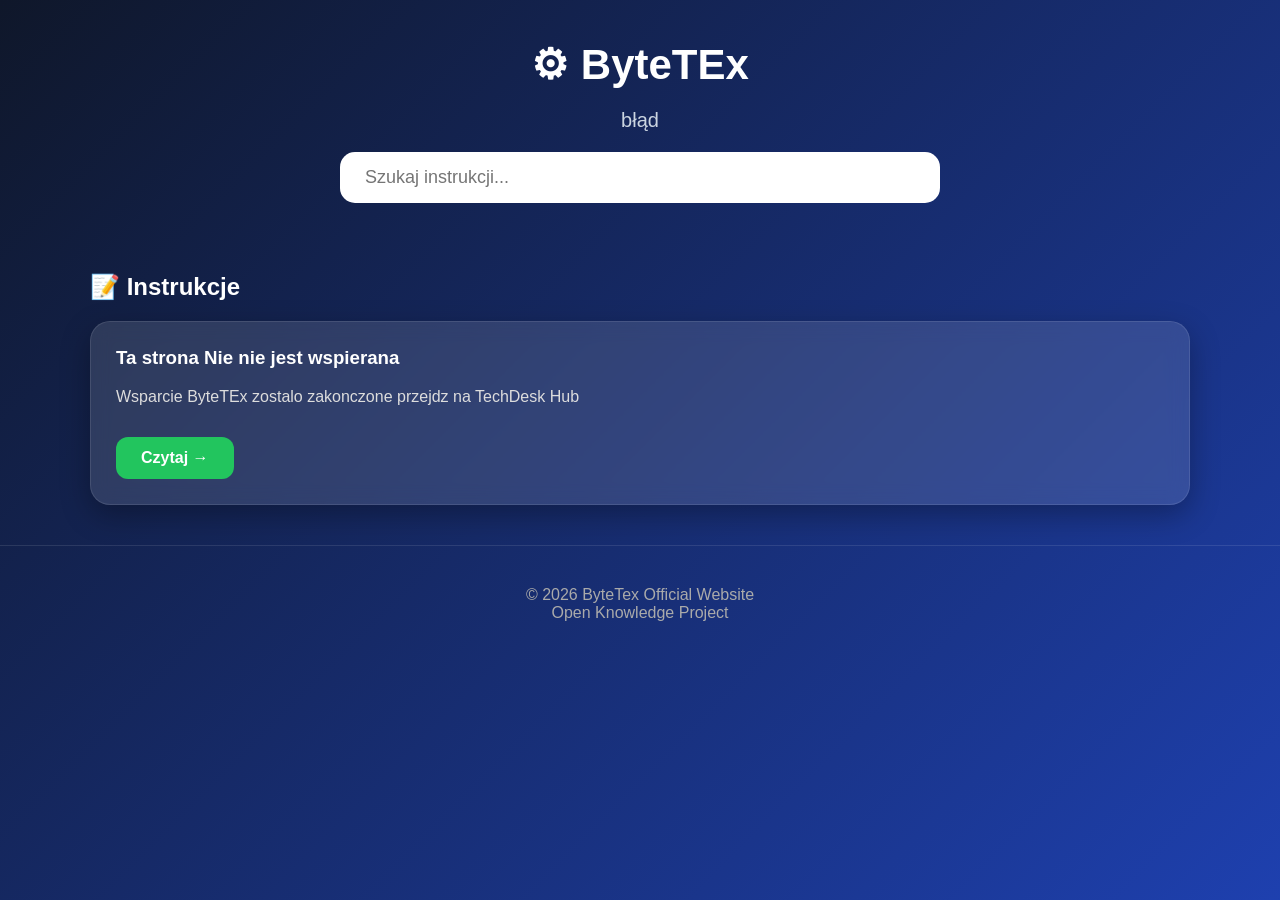
<file: index.html>
<!DOCTYPE html>
<html lang="pl">
<head>

<meta charset="UTF-8">
<meta name="viewport" content="width=device-width, initial-scale=1.0">
<meta name="description" content="© 2026 ByteTex Official Website">
<title>ByteTex | Official Tech Knowledge Platform</title>

<meta name="description" content="ByteTEx - Wsparcie dla tej witryny zakaczkne .">

<link rel="stylesheet" href="style.css">

</head>

<body>

<header>

<div class="logo">
⚙ ByteTEx
</div>

<p>
błąd
</p>

<input 
id="search"
type="text"
placeholder=" Szukaj instrukcji..."
>

</header>


<main>





<h2>📝 Instrukcje</h2>

<section id="manuals"></section>

</section>


</main>



<footer>

© 2026 ByteTex Official Website  
<br>
Open Knowledge Project

</footer>



<script src="script.js"></script>

</body>
</html>
</file>
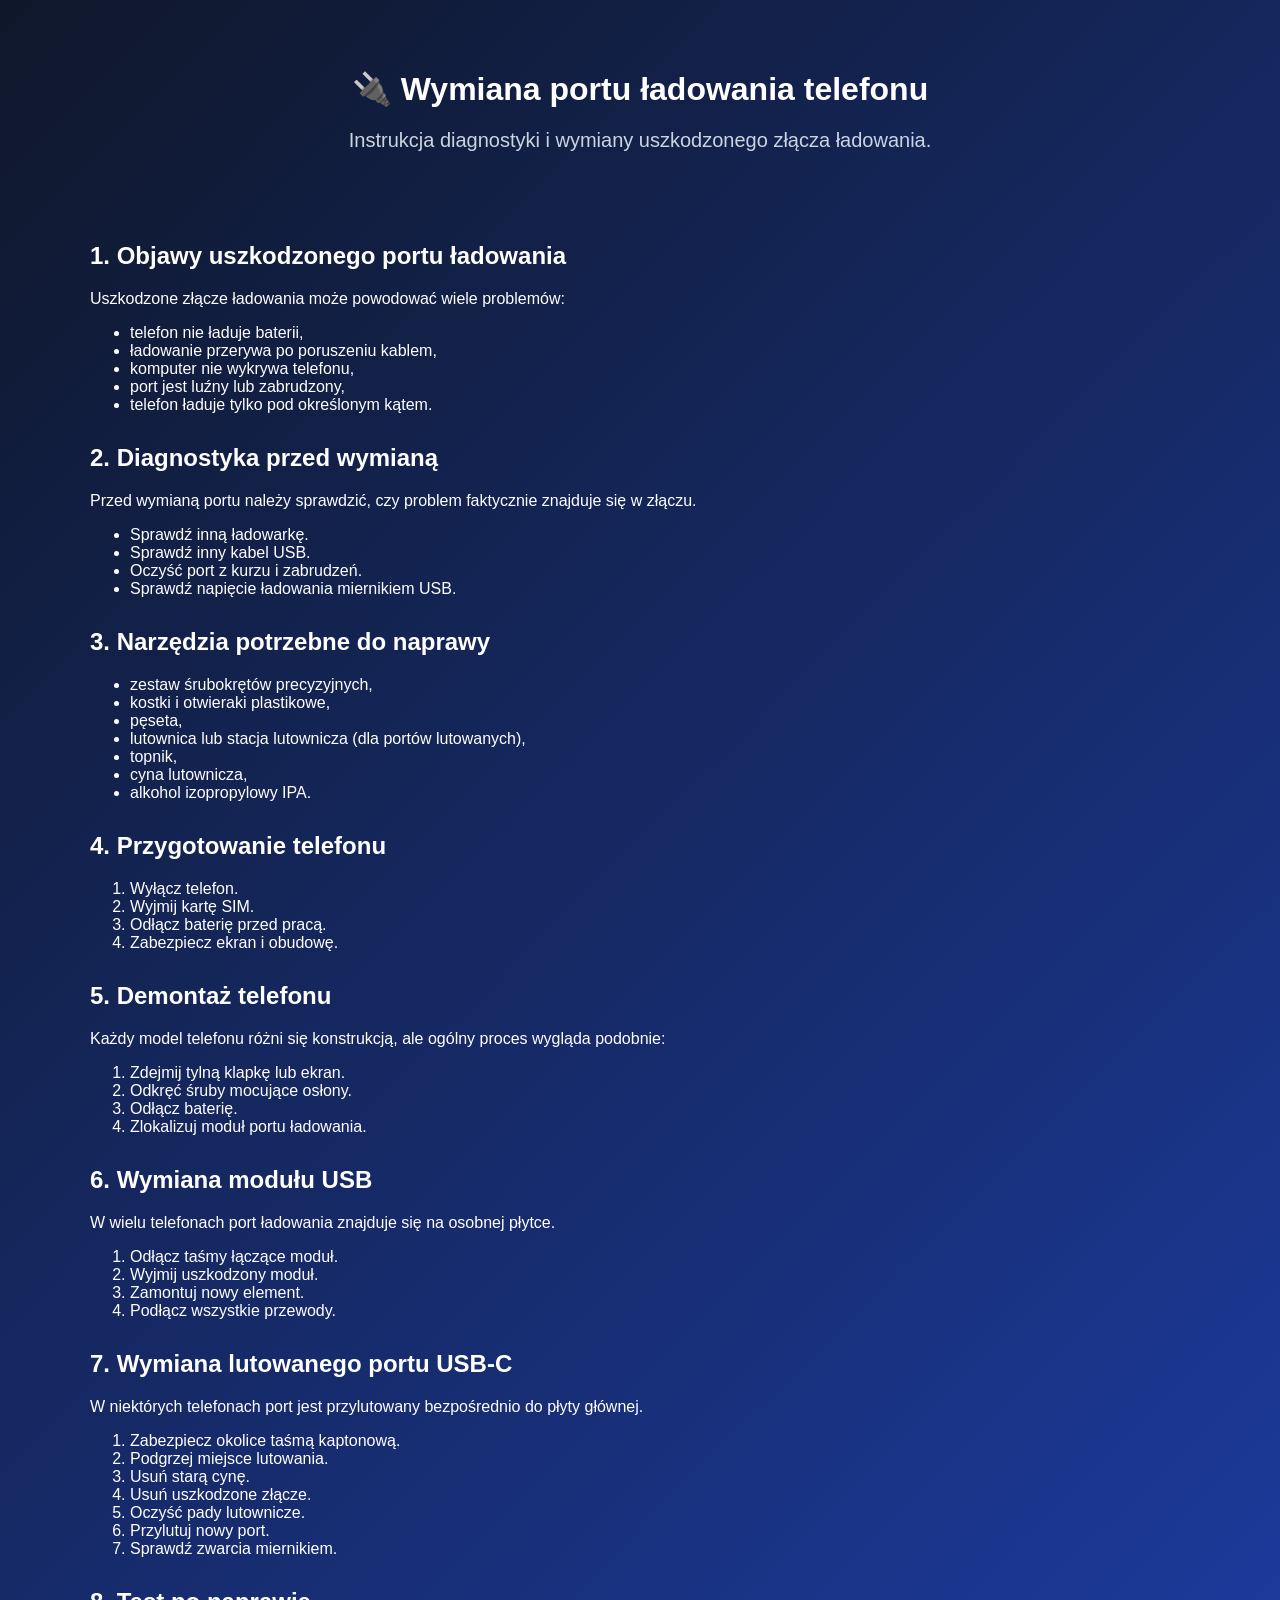
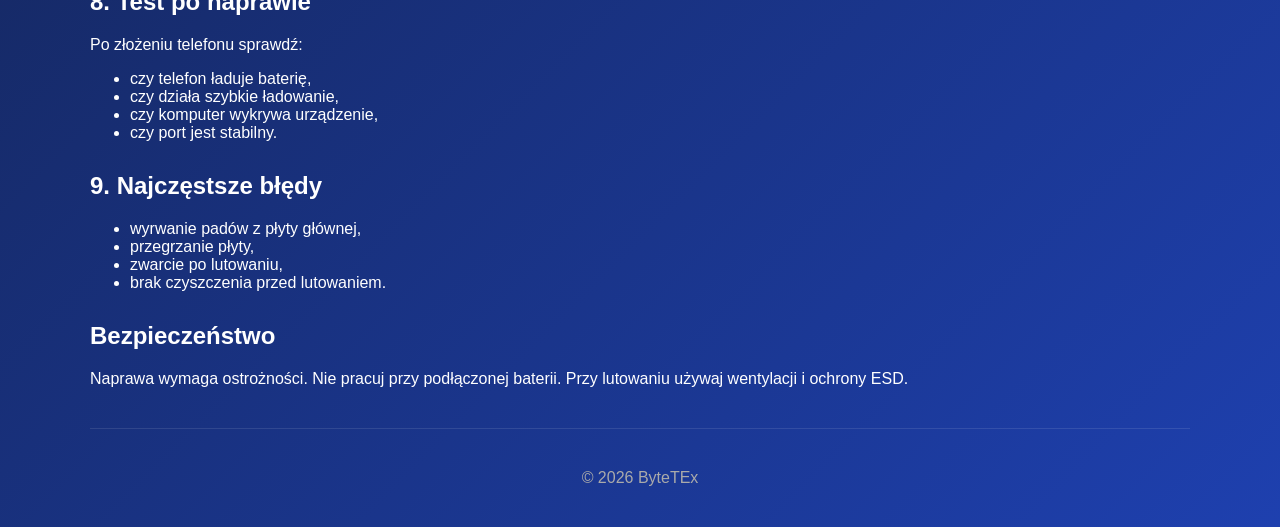
<file: advance-mode-repair-usb-c.html>
<!DOCTYPE html>
<html lang="pl">
<head>

<meta charset="UTF-8">
<meta name="viewport" content="width=device-width, initial-scale=1.0">

<title>Wymiana portu ładowania telefonu | ByteTEx</title>

<link rel="stylesheet" href="style.css">

</head>

<body>

<header>
<h1>🔌 Wymiana portu ładowania telefonu</h1>
<p>Instrukcja diagnostyki i wymiany uszkodzonego złącza ładowania.</p>
</header>


<main class="article">

<h2>1. Objawy uszkodzonego portu ładowania</h2>

<p>
Uszkodzone złącze ładowania może powodować wiele problemów:
</p>

<ul>
<li>telefon nie ładuje baterii,</li>
<li>ładowanie przerywa po poruszeniu kablem,</li>
<li>komputer nie wykrywa telefonu,</li>
<li>port jest luźny lub zabrudzony,</li>
<li>telefon ładuje tylko pod określonym kątem.</li>
</ul>


<h2>2. Diagnostyka przed wymianą</h2>

<p>
Przed wymianą portu należy sprawdzić, czy problem faktycznie znajduje się w złączu.
</p>

<ul>
<li>Sprawdź inną ładowarkę.</li>
<li>Sprawdź inny kabel USB.</li>
<li>Oczyść port z kurzu i zabrudzeń.</li>
<li>Sprawdź napięcie ładowania miernikiem USB.</li>
</ul>


<h2>3. Narzędzia potrzebne do naprawy</h2>

<ul>
<li>zestaw śrubokrętów precyzyjnych,</li>
<li>kostki i otwieraki plastikowe,</li>
<li>pęseta,</li>
<li>lutownica lub stacja lutownicza (dla portów lutowanych),</li>
<li>topnik,</li>
<li>cyna lutownicza,</li>
<li>alkohol izopropylowy IPA.</li>
</ul>


<h2>4. Przygotowanie telefonu</h2>

<ol>
<li>Wyłącz telefon.</li>
<li>Wyjmij kartę SIM.</li>
<li>Odłącz baterię przed pracą.</li>
<li>Zabezpiecz ekran i obudowę.</li>
</ol>


<h2>5. Demontaż telefonu</h2>

<p>
Każdy model telefonu różni się konstrukcją, ale ogólny proces wygląda podobnie:
</p>

<ol>
<li>Zdejmij tylną klapkę lub ekran.</li>
<li>Odkręć śruby mocujące osłony.</li>
<li>Odłącz baterię.</li>
<li>Zlokalizuj moduł portu ładowania.</li>
</ol>


<h2>6. Wymiana modułu USB</h2>

<p>
W wielu telefonach port ładowania znajduje się na osobnej płytce.
</p>

<ol>
<li>Odłącz taśmy łączące moduł.</li>
<li>Wyjmij uszkodzony moduł.</li>
<li>Zamontuj nowy element.</li>
<li>Podłącz wszystkie przewody.</li>
</ol>


<h2>7. Wymiana lutowanego portu USB-C</h2>

<p>
W niektórych telefonach port jest przylutowany bezpośrednio do płyty głównej.
</p>

<ol>
<li>Zabezpiecz okolice taśmą kaptonową.</li>
<li>Podgrzej miejsce lutowania.</li>
<li>Usuń starą cynę.</li>
<li>Usuń uszkodzone złącze.</li>
<li>Oczyść pady lutownicze.</li>
<li>Przylutuj nowy port.</li>
<li>Sprawdź zwarcia miernikiem.</li>
</ol>


<h2>8. Test po naprawie</h2>

<p>
Po złożeniu telefonu sprawdź:
</p>

<ul>
<li>czy telefon ładuje baterię,</li>
<li>czy działa szybkie ładowanie,</li>
<li>czy komputer wykrywa urządzenie,</li>
<li>czy port jest stabilny.</li>
</ul>


<h2>9. Najczęstsze błędy</h2>

<ul>
<li>wyrwanie padów z płyty głównej,</li>
<li>przegrzanie płyty,</li>
<li>zwarcie po lutowaniu,</li>
<li>brak czyszczenia przed lutowaniem.</li>
</ul>


<h2>Bezpieczeństwo</h2>

<p>
Naprawa wymaga ostrożności. Nie pracuj przy podłączonej baterii.
Przy lutowaniu używaj wentylacji i ochrony ESD.
</p>


<footer>
© 2026 ByteTEx
</footer>


</main>

</body>
</html>
</file>
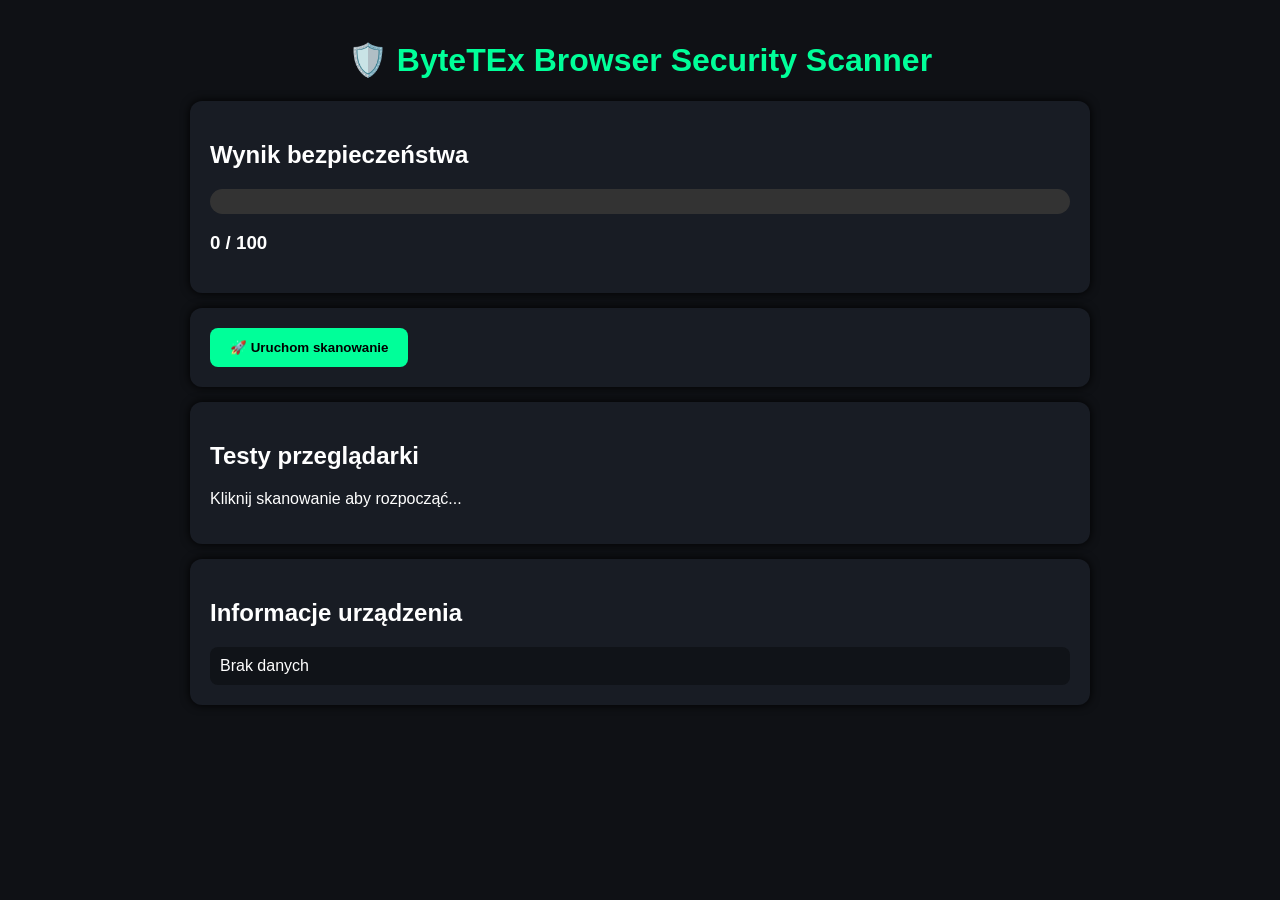
<file: browser-test.html>
<!DOCTYPE html>
<html lang="pl">
<head>

<meta charset="UTF-8">
<meta name="viewport" content="width=device-width, initial-scale=1.0">

<title>ByteTEx Browser Security Scanner</title>

<style>

body{
    background:#0f1115;
    color:white;
    font-family:Arial, sans-serif;
    margin:0;
    padding:20px;
}

.container{
    max-width:900px;
    margin:auto;
}

h1{
    text-align:center;
    color:#00ff99;
}

.card{
    background:#181c24;
    border-radius:12px;
    padding:20px;
    margin:15px 0;
    box-shadow:0 0 10px #000;
}

.result{
    display:flex;
    justify-content:space-between;
    padding:10px;
    border-bottom:1px solid #333;
}

.ok{
    color:#00ff99;
}

.warn{
    color:#ffaa00;
}

.bad{
    color:#ff4444;
}


.progress{
    width:100%;
    height:25px;
    background:#333;
    border-radius:20px;
    overflow:hidden;
}

.bar{
    height:100%;
    width:0%;
    background:#00ff99;
    transition:1s;
}


button{

    background:#00ff99;
    border:0;
    padding:12px 20px;
    border-radius:8px;
    cursor:pointer;
    font-weight:bold;

}


button:hover{
    background:#00cc77;
}


.info{

    background:#101318;
    padding:10px;
    border-radius:8px;

}

</style>

</head>


<body>


<div class="container">


<h1>
🛡️ ByteTEx Browser Security Scanner
</h1>


<div class="card">

<h2>Wynik bezpieczeństwa</h2>

<div class="progress">

<div id="scoreBar" class="bar"></div>

</div>

<h3 id="score">
0 / 100
</h3>

</div>



<div class="card">

<button onclick="startScan()">
🚀 Uruchom skanowanie
</button>

</div>



<div class="card">

<h2>Testy przeglądarki</h2>

<div id="results">

<p>
Kliknij skanowanie aby rozpocząć...
</p>

</div>

</div>




<div class="card">

<h2>Informacje urządzenia</h2>

<div id="device" class="info">

Brak danych

</div>

</div>



</div>



<script src="scanner.js"></script>


</body>
</html>
</file>
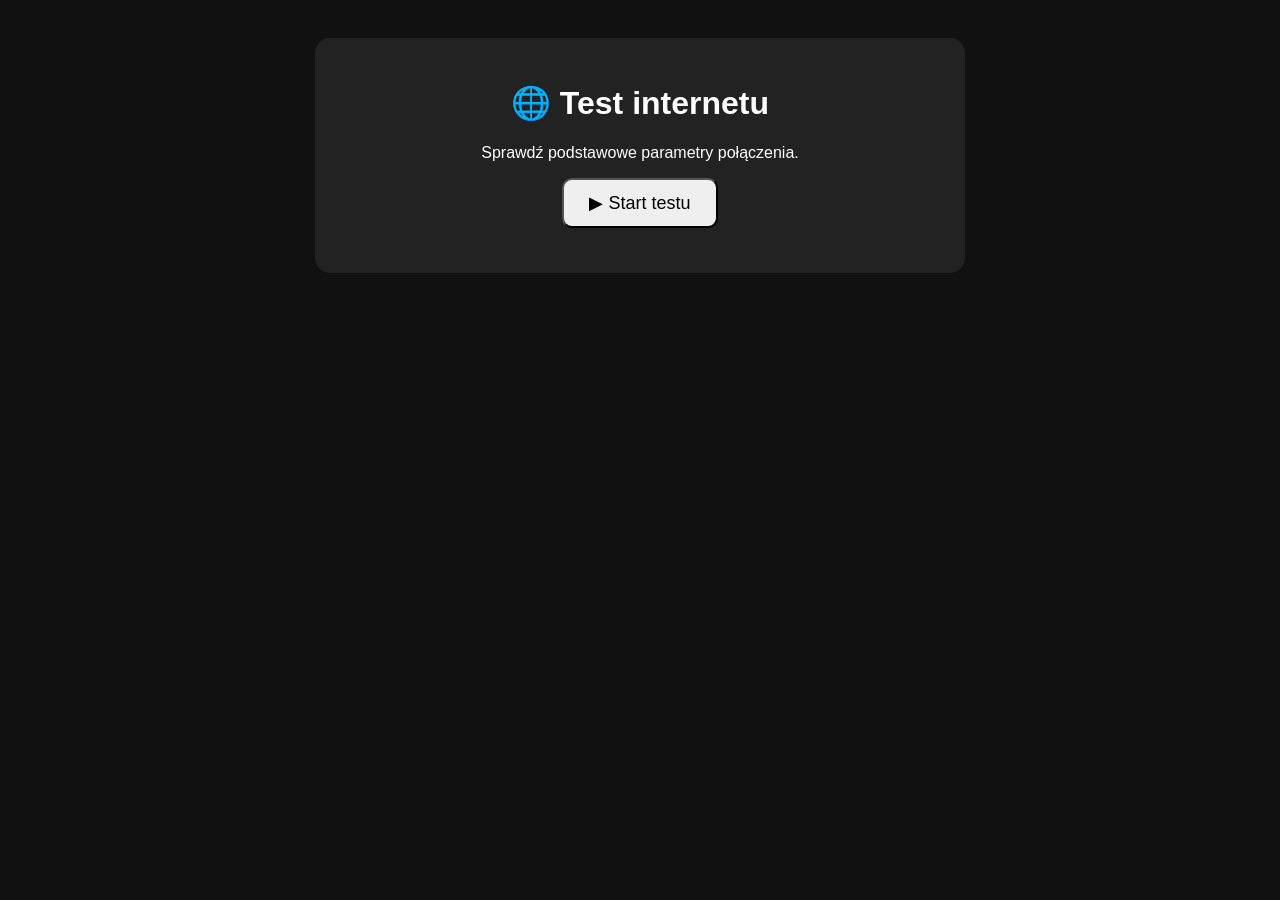
<file: internet-test.html>
<!DOCTYPE html>
<html lang="pl">

<head>

<meta charset="UTF-8">
<meta name="viewport" content="width=device-width, initial-scale=1.0">

<title>ByteTEx Internet Test</title>

<style>

body{
font-family:Arial;
background:#111;
color:white;
text-align:center;
padding:30px;
}

.box{
background:#222;
padding:25px;
border-radius:15px;
max-width:600px;
margin:auto;
}

button{
padding:12px 25px;
font-size:18px;
cursor:pointer;
border-radius:10px;
}

.result{
margin-top:20px;
text-align:left;
}

</style>

</head>


<body>


<div class="box">

<h1>🌐 Test internetu</h1>

<p>
Sprawdź podstawowe parametry połączenia.
</p>


<button onclick="startTest()">
▶ Start testu
</button>


<div id="result" class="result"></div>


</div>



<script>


async function startTest(){


let result=document.getElementById("result");


result.innerHTML="⏳ Testowanie...";



// ping

let start=performance.now();


try{


await fetch(
"https://www.google.com/favicon.ico",
{
mode:"no-cors",
cache:"no-store"
}
);


let ping=Math.round(
performance.now()-start
);



// download test

let fileSize=500000;


let downloadStart=performance.now();


await fetch(
"https://speed.cloudflare.com/__down?bytes="+fileSize
);


let time=
(performance.now()-downloadStart)/1000;


let speed=
(fileSize/1024/1024)/time;



result.innerHTML=`

<h3>📊 Wynik</h3>

<p>
🏓 Ping:
${ping} ms
</p>


<p>
⬇️ Download:
${speed.toFixed(2)} MB/s
</p>


<p>
🌐 Online:
TAK
</p>


<p>
📡 Typ połączenia:
${navigator.connection?.effectiveType || "nieznany"}
</p>


<p>
📱 Urządzenie:
${navigator.userAgent}
</p>


`;


}

catch(e){


result.innerHTML=
"❌ Nie udało się wykonać testu";


}


}



</script>


</body>
</html>
</file>
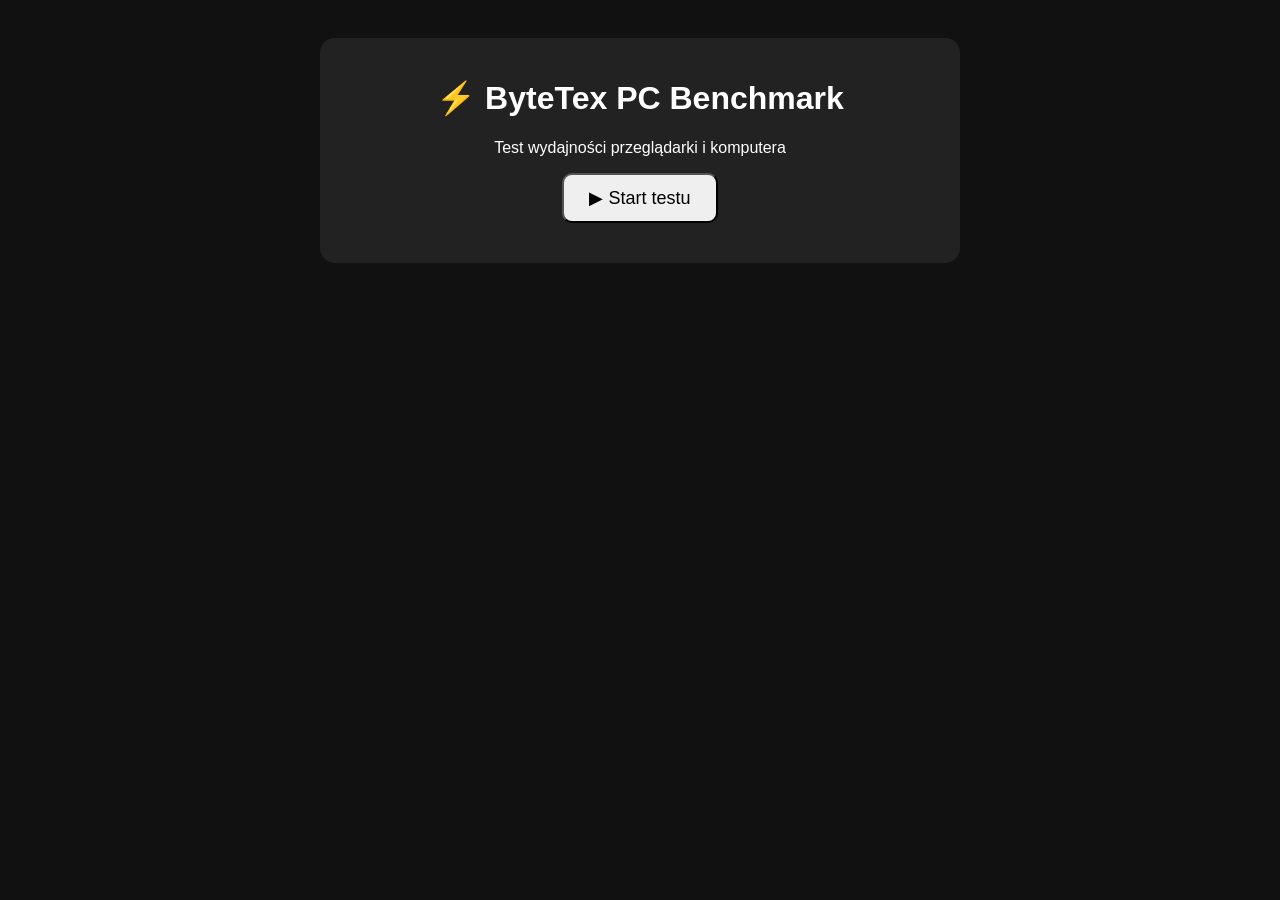
<file: pc-benchmark.html>
<!DOCTYPE html>
<html lang="pl">

<head>

<meta charset="UTF-8">
<meta name="viewport" content="width=device-width, initial-scale=1.0">

<title>ByteTEx PC Benchmark</title>

<style>

body{
font-family:Arial;
background:#111;
color:white;
text-align:center;
padding:30px;
}

.box{
background:#222;
padding:20px;
border-radius:15px;
max-width:600px;
margin:auto;
}

button{
padding:12px 25px;
font-size:18px;
cursor:pointer;
border-radius:10px;
}

.result{
margin-top:20px;
text-align:left;
}

.bar{
height:20px;
background:#333;
border-radius:10px;
overflow:hidden;
}

.progress{
height:100%;
width:0%;
background:#00ff88;
}

</style>

</head>


<body>


<div class="box">

<h1>⚡ ByteTex PC Benchmark</h1>

<p>
Test wydajności przeglądarki i komputera
</p>


<button onclick="startBenchmark()">
▶ Start testu
</button>


<div class="result" id="result">

</div>


</div>



<script>


function startBenchmark(){


let result=document.getElementById("result");


result.innerHTML=`
<p>⏳ Test CPU...</p>
<div class="bar">
<div class="progress" id="cpu"></div>
</div>
`;



let start=performance.now();


let count=0;


while(performance.now()-start < 1000){

count++;

Math.sqrt(count);

}



let cpuScore=Math.min(
100,
Math.floor(count/50000)
);



document.getElementById("cpu").style.width=
cpuScore+"%";



let ram =
navigator.deviceMemory || "Nieznana";



setTimeout(()=>{


result.innerHTML+=`

<h3>📊 Wynik</h3>

<p>
Procesor (JS): ${cpuScore}/100
</p>

<p>
RAM:
${ram} GB
</p>

<p>
Rdzenie CPU:
${navigator.hardwareConcurrency || "brak"}
</p>

<p>
Ekran:
${screen.width}x${screen.height}
</p>

<p>
Przeglądarka:
${navigator.userAgent}
</p>


`;

},1000);


}


</script>


</body>
</html>
</file>
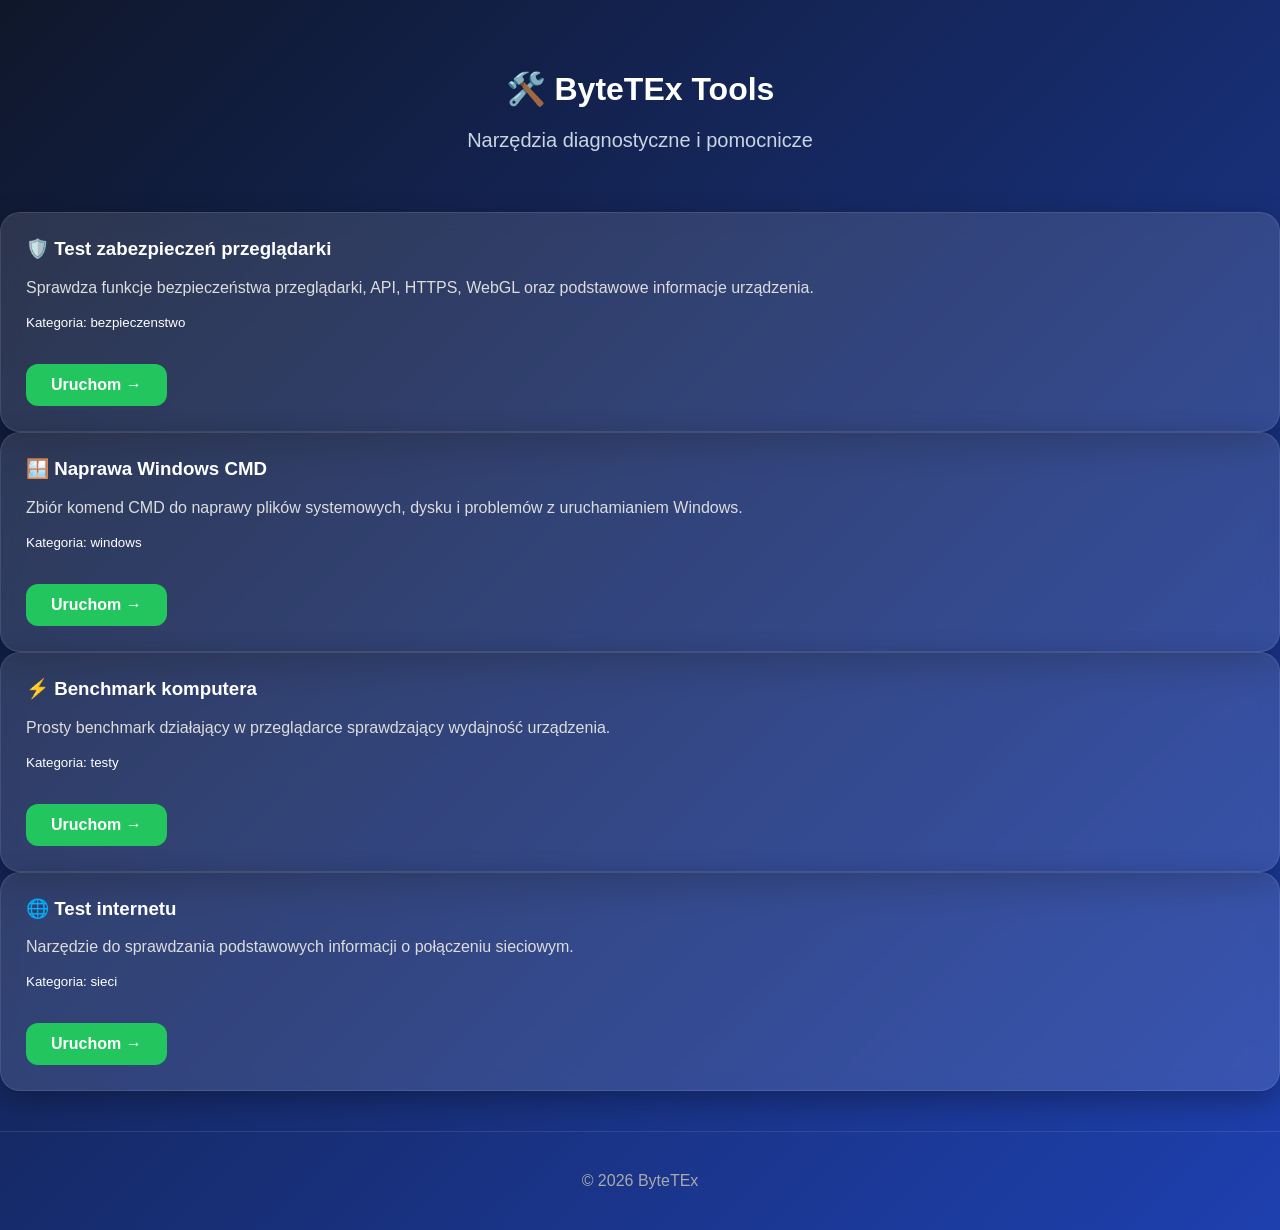
<file: tools.html>
<!DOCTYPE html>
<html lang="pl">

<head>

<meta charset="UTF-8">
<meta name="viewport" content="width=device-width, initial-scale=1.0">

<title>ByteTEx Tools</title>

<link rel="stylesheet" href="style.css">

</head>


<body>


<header>

<h1>
🛠️ ByteTEx Tools
</h1>

<p>
Narzędzia diagnostyczne i pomocnicze
</p>

</header>



<div id="tools"></div>



<footer>
© 2026 ByteTEx
</footer>


<script src="tools.js"></script>


</body>
</html>
</file>
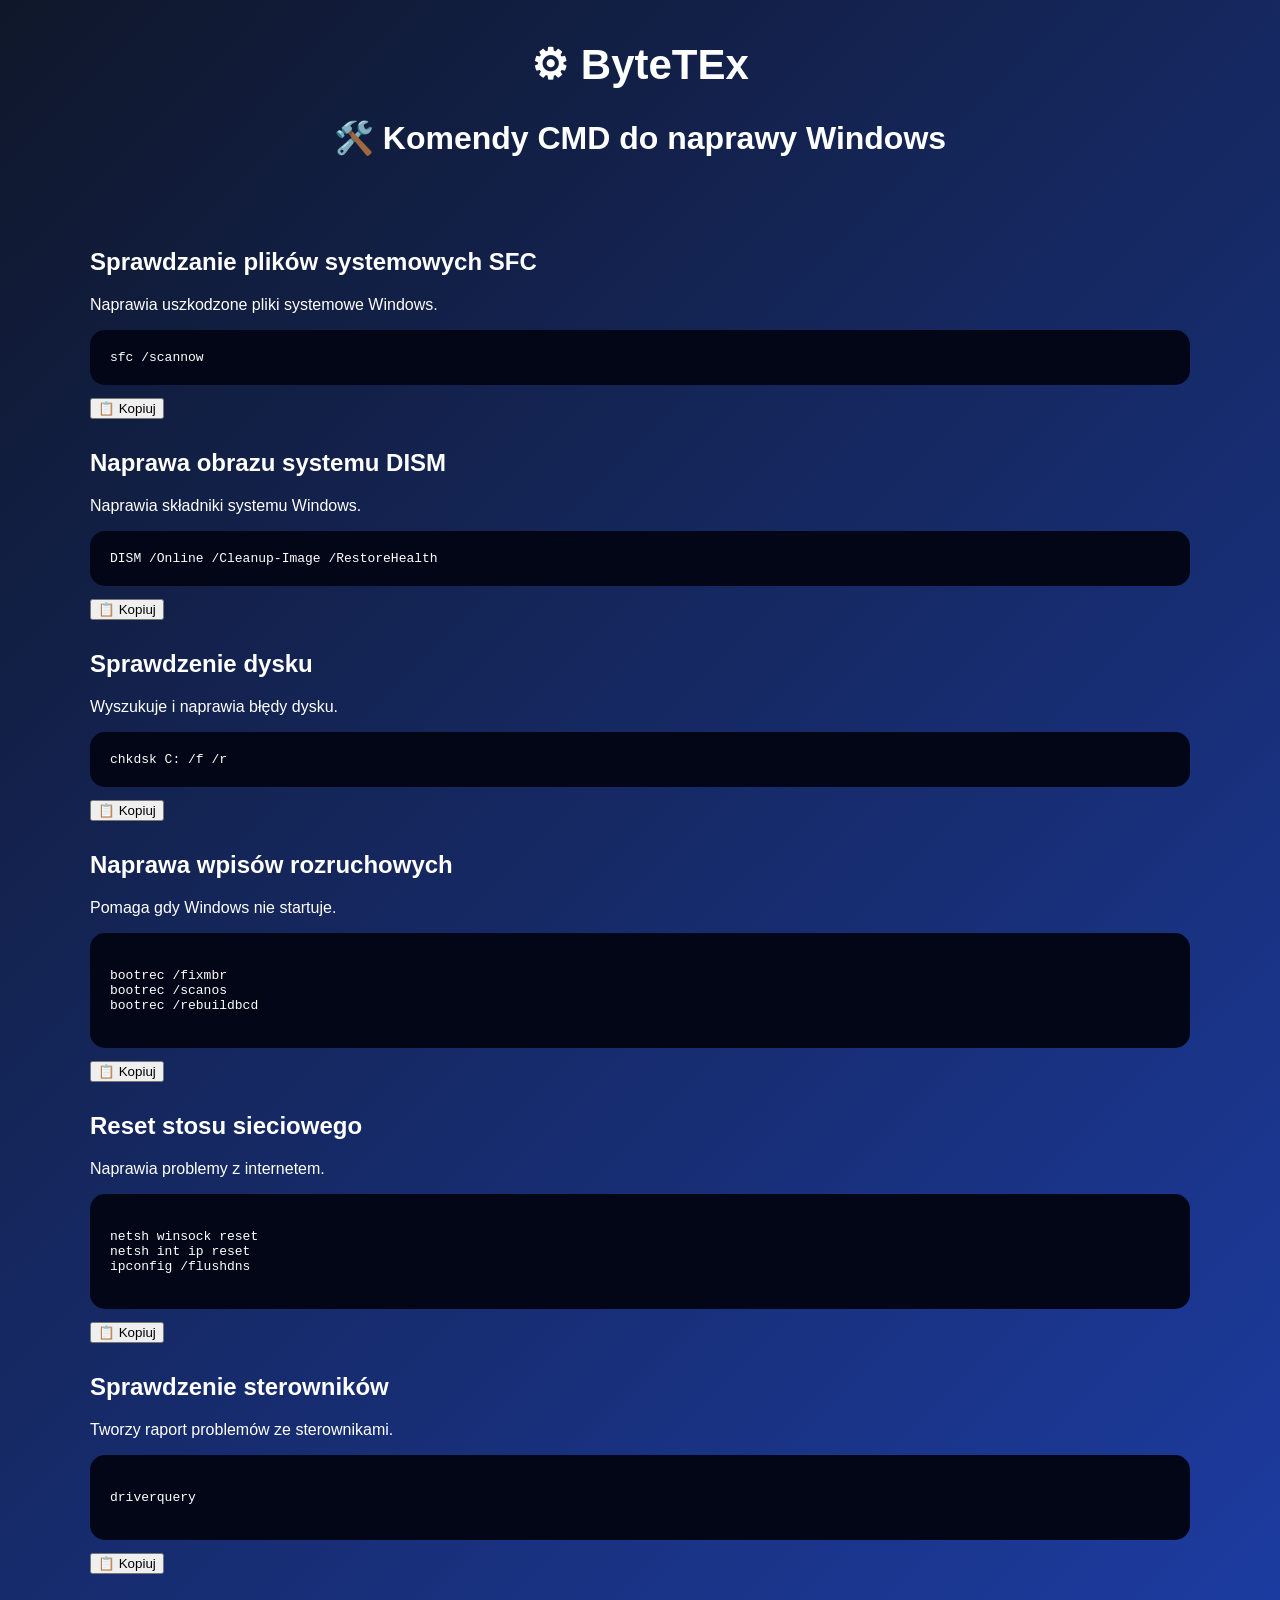
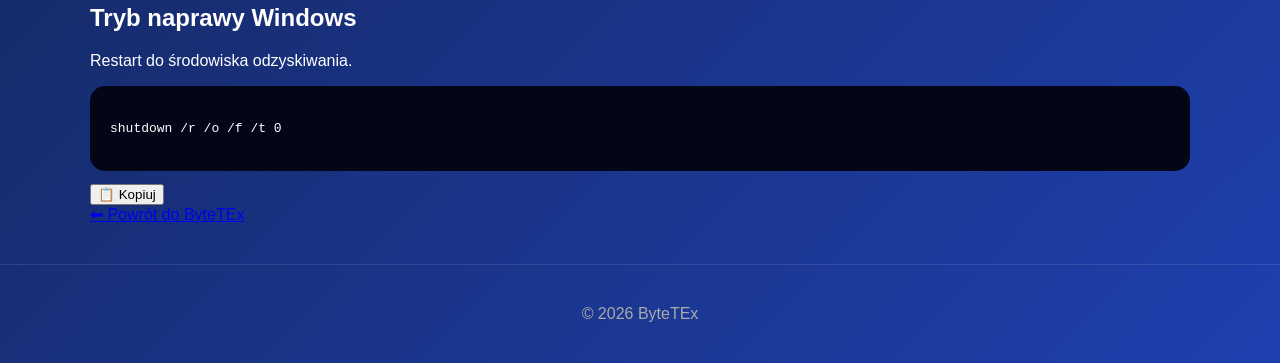
<file: windows-code.html>
<!DOCTYPE html>
<html lang="pl">

<head>
<meta charset="UTF-8">
<meta name="viewport" content="width=device-width, initial-scale=1.0">

<title>ByteTEx | Komendy CMD Windows</title>

<link rel="stylesheet" href="style.css">

</head>

<body>

<header>

<div class="logo">
⚙ ByteTEx
</div>

<h1>🛠️ Komendy CMD do naprawy Windows</h1>

</header>


<main>


<div class="cmd-card">

<h2>Sprawdzanie plików systemowych SFC</h2>

<p>Naprawia uszkodzone pliki systemowe Windows.</p>

<pre>
<code id="cmd1">sfc /scannow</code>
</pre>

<button onclick="copyCmd('cmd1')">
📋 Kopiuj
</button>

</div>



<div class="cmd-card">

<h2>Naprawa obrazu systemu DISM</h2>

<p>Naprawia składniki systemu Windows.</p>

<pre>
<code id="cmd2">DISM /Online /Cleanup-Image /RestoreHealth</code>
</pre>

<button onclick="copyCmd('cmd2')">
📋 Kopiuj
</button>

</div>



<div class="cmd-card">

<h2>Sprawdzenie dysku</h2>

<p>Wyszukuje i naprawia błędy dysku.</p>

<pre>
<code id="cmd3">chkdsk C: /f /r</code>
</pre>

<button onclick="copyCmd('cmd3')">
📋 Kopiuj
</button>

</div>



<div class="cmd-card">

<h2>Naprawa wpisów rozruchowych</h2>

<p>Pomaga gdy Windows nie startuje.</p>

<pre>
<code id="cmd4">
bootrec /fixmbr
bootrec /scanos
bootrec /rebuildbcd
</code>
</pre>

<button onclick="copyCmd('cmd4')">
📋 Kopiuj
</button>

</div>



<div class="cmd-card">

<h2>Reset stosu sieciowego</h2>

<p>Naprawia problemy z internetem.</p>

<pre>
<code id="cmd5">
netsh winsock reset
netsh int ip reset
ipconfig /flushdns
</code>
</pre>

<button onclick="copyCmd('cmd5')">
📋 Kopiuj
</button>

</div>



<div class="cmd-card">

<h2>Sprawdzenie sterowników</h2>

<p>Tworzy raport problemów ze sterownikami.</p>

<pre>
<code id="cmd6">
driverquery
</code>
</pre>

<button onclick="copyCmd('cmd6')">
📋 Kopiuj
</button>

</div>



<div class="cmd-card">

<h2>Tryb naprawy Windows</h2>

<p>Restart do środowiska odzyskiwania.</p>

<pre>
<code id="cmd7">
shutdown /r /o /f /t 0
</code>
</pre>

<button onclick="copyCmd('cmd7')">
📋 Kopiuj
</button>

</div>


<a href="index.html">
⬅ Powrót do ByteTEx
</a>


</main>



<footer>

© 2026 ByteTEx

</footer>



<script>

function copyCmd(id){

let text =
document.getElementById(id).innerText;


navigator.clipboard.writeText(text);


alert("Skopiowano komendę CMD!");

}

</script>


</body>

</html>
</file>
<file: style.css>
/* ==========================
   ByteTEx STYLE
   ========================== */


* {

    box-sizing:border-box;

}



body {

    margin:0;

    font-family:
    "Segoe UI",
    Arial,
    sans-serif;

    background:
    linear-gradient(135deg,#0f172a,#1e40af);

    color:white;

    min-height:100vh;

}



/* ==========================
   HEADER
========================== */


header {

    text-align:center;

    padding:40px 20px;

}



.logo {

    font-size:42px;

    font-weight:bold;

}



header p {

    color:#cbd5e1;

    font-size:20px;

}



#search {

    width:80%;

    max-width:600px;

    padding:15px 20px;

    border-radius:15px;

    border:none;

    font-size:18px;

}



#search:focus {

    outline:none;

    box-shadow:

    0 0 0 4px rgba(96,165,250,0.4);

}



/* ==========================
   MAIN
========================== */


main {

    width:90%;

    max-width:1100px;

    margin:auto;

}



h1,h2 {

    margin-top:30px;

}



/* ==========================
   KATEGORIE
========================== */


.categories {

    display:flex;

    gap:15px;

    flex-wrap:wrap;

}



.categories button,
.categories a {

    background:
    rgba(255,255,255,0.15);

    color:white;

    border:none;

    padding:15px 25px;

    border-radius:15px;

    cursor:pointer;

    font-size:16px;

    text-decoration:none;

    display:inline-block;

}



.categories button:hover,
.categories a:hover {

    background:
    rgba(255,255,255,0.3);

}


/* ==========================
   KARTY INSTRUKCJI
========================== */


#manuals {

    display:grid;

    grid-template-columns:
    repeat(auto-fit,minmax(280px,1fr));

    gap:20px;

}



.card {

    background:
    rgba(255,255,255,0.12);

    backdrop-filter:blur(10px);

    padding:25px;

    border-radius:20px;

    box-shadow:
    0 10px 30px rgba(0,0,0,0.3);

    transition:0.3s;

    border:
    1px solid rgba(255,255,255,0.1);

}



.card:hover {

    transform:translateY(-8px);

    background:
    rgba(255,255,255,0.18);

}



.card h3 {

    margin-top:0;

}



.card p {

    color:#ddd;

}



.card a {

    display:inline-block;

    margin-top:15px;

    background:#22c55e;

    color:white;

    text-decoration:none;

    padding:12px 25px;

    border-radius:12px;

    font-weight:bold;

}



.card a:hover {

    background:#16a34a;

}



/* ==========================
   MANUAL CONTENT
========================== */


#content {

    background:
    rgba(0,0,0,0.25);

    padding:30px;

    border-radius:20px;

    margin-top:30px;

    line-height:1.7;

    font-size:18px;

}



#content h1 {

    font-size:38px;

    color:#93c5fd;

}



#content h2 {

    color:#60a5fa;

    margin-top:35px;

}



#content ul,
#content ol {

    padding-left:35px;

}



#content li {

    margin:8px;

}



#content strong {

    color:#22c55e;

}



/* ==========================
   MARKDOWN ELEMENTS
========================== */


#content img,
.manual-image {

    width:100%;

    max-width:800px;

    border-radius:20px;

    margin:20px 0;

}



#content code {

    background:#020617;

    padding:5px 10px;

    border-radius:8px;

}



pre {

    background:#020617;

    padding:20px;

    border-radius:15px;

    overflow:auto;

}



blockquote {

    background:
    rgba(255,255,255,0.08);

    border-left:
    5px solid #22c55e;

    padding:15px 20px;

    border-radius:10px;

}



/* ==========================
   POZIOM TRUDNOŚCI
========================== */


.level {

    display:inline-block;

    padding:6px 15px;

    border-radius:20px;

    font-size:14px;

    margin-top:10px;

}



.easy {

    background:#22c55e;

}



.medium {

    background:#eab308;

    color:black;

}



.hard {

    background:#ef4444;

}



/* ==========================
   NARZĘDZIA
========================== */


.tools {

    background:
    rgba(255,255,255,0.08);

    padding:20px;

    border-radius:15px;

}



.tools li {

    margin:10px;

}



/* ==========================
   TABELKI
========================== */


table {

    width:100%;

    border-collapse:collapse;

    margin:20px 0;

}



td,th {

    padding:12px;

    border-bottom:
    1px solid rgba(255,255,255,0.2);

}



/* ==========================
   OSTRZEŻENIA
========================== */


.warning {

    background:#7f1d1d;

    padding:20px;

    border-radius:15px;

    border-left:
    6px solid #ef4444;

}



.info {

    background:#1e3a8a;

    padding:20px;

    border-radius:15px;

    border-left:
    6px solid #60a5fa;

}



/* ==========================
   IKONY
========================== */


.category-icon {

    font-size:35px;

    display:block;

    margin-bottom:10px;

}



/* ==========================
   POWRÓT
========================== */


.back {

    display:inline-block;

    margin-top:20px;

    background:#2563eb;

    padding:12px 25px;

    border-radius:12px;

    text-decoration:none;

}



.back:hover {

    background:#1d4ed8;

}



/* ==========================
   STOPKA
========================== */


footer {

    text-align:center;

    color:#aaa;

    padding:40px;

    margin-top:40px;

    border-top:

    1px solid rgba(255,255,255,0.1);

}



/* ==========================
   MOBILE
========================== */


@media(max-width:600px){


.logo {

    font-size:32px;

}


#content {

    padding:20px;

}


.categories {

    flex-direction:column;

}


}
</file>
